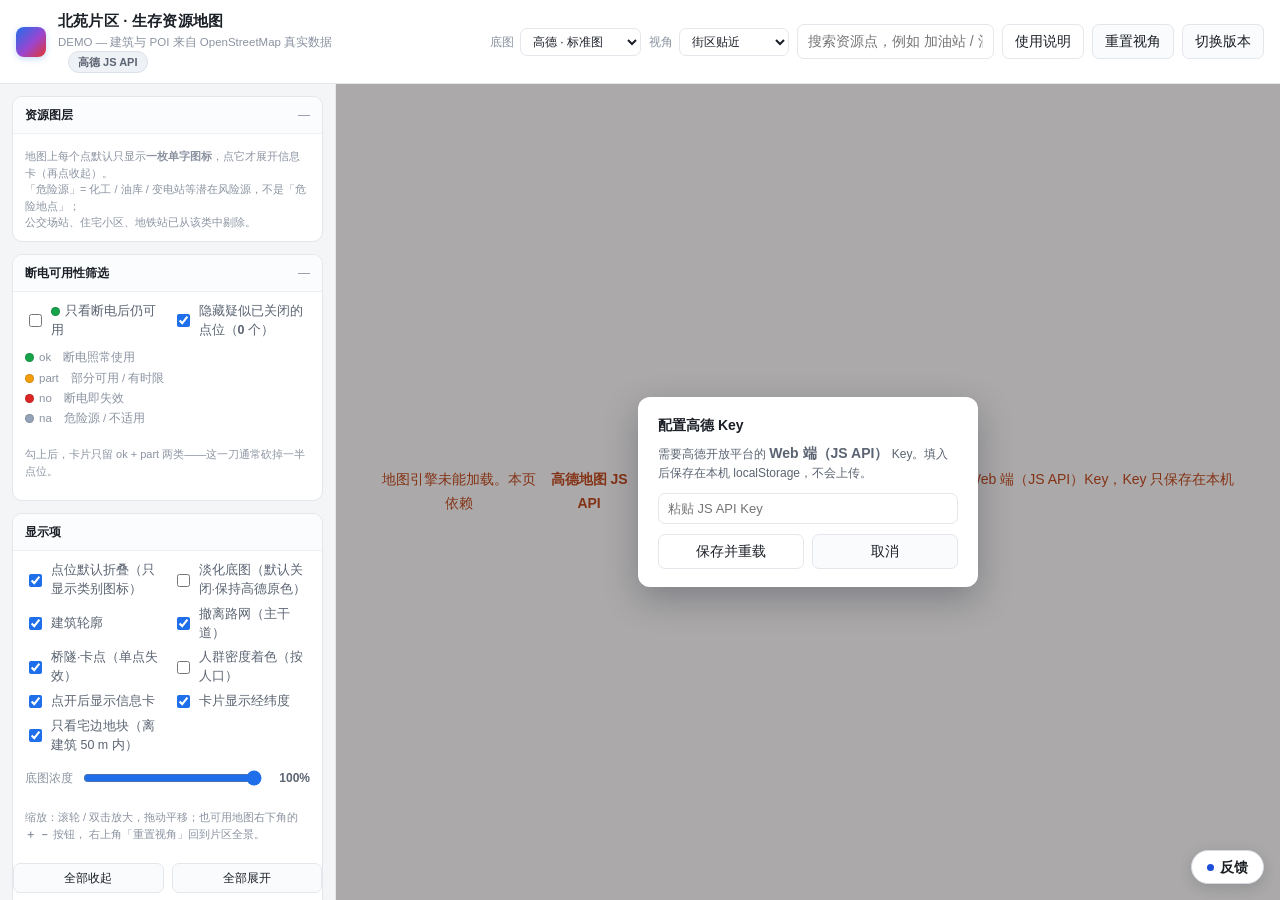
<file: desktop.html>
<!DOCTYPE html>
<html lang="zh-CN">
<head>
<meta charset="utf-8">
<meta name="viewport" content="width=device-width, initial-scale=1">
<title>北苑生存资源地图 · 电脑版</title>
<link rel="stylesheet" href="css/app.css?v=206">
</head>
<body>

<div id="file-warning" style="display:none">本页需要联网加载高德地图 JS API。若直接双击打开后地图空白，请双击目录里的 <b>open-map.bat</b> 启动本地服务后再打开。</div>
<div id="wrap">

  <!-- ============ 顶栏 ============ -->
  <header id="topbar">
    <div class="brand">
      <span class="dot"></span>
      <div>
        <h1>北苑片区 · 生存资源地图</h1>
        <p id="brand-sub">DEMO — 建筑与 POI 来自 OpenStreetMap 真实数据</p>
        <span id="netmode-badge" class="badge direct">高德 JS API</span>
      </div>
    </div>

    <div class="top-tools">
      <label class="sel">
        底图
        <select id="basemap">
          <option value="amap">高德 · 标准图</option>
          <option value="amap_pure">高德 · 纯路网</option>
          <option value="amap_sat">高德 · 卫星影像</option>
        </select>
      </label>
      <label class="sel">
        视角
        <select id="viewmode">
          <option value="street">街区贴近</option>
          <option value="normal">标准俯视</option>
          <option value="top">片区全景</option>
          <option value="district">周边地区概览</option>
        </select>
      </label>
      <div class="searchbox">
        <input id="search" placeholder="搜索资源点，例如 加油站 / 酒店" autocomplete="off">
        <div id="search-list"></div>
      </div>
      <button id="btn-guide" class="btn">使用说明</button>
      <button id="btn-reset" class="btn ghost">重置视角</button>
      <button id="btn-switch" class="btn ghost">切换版本</button>
    </div>
  </header>

  <!-- ============ 主体 ============ -->
  <main id="main">

    <!-- 侧栏 -->
    <aside id="side">

      <section class="panel">
        <div class="panel-h">
          <span>资源图层</span>
          <span class="hint" id="stat-count">—</span>
        </div>
        <div id="legend" class="legend"></div>
        <div class="note" style="padding:2px 12px 10px">
          地图上每个点默认只显示<b>一枚单字图标</b>，点它才展开信息卡（再点收起）。<br>
          「危险源」= 化工 / 油库 / 变电站等潜在风险源，不是「危险地点」；<br>
          公交场站、住宅小区、地铁站已从该类中剔除。
        </div>
      </section>

      <section class="panel">
        <div class="panel-h">
          <span>断电可用性筛选</span>
          <span class="hint" id="pw-count">—</span>
        </div>
        <div class="toggles">
          <label class="tg"><input type="checkbox" id="tg-pw"><span><b class="pw-dot ok"></b>只看断电后仍可用</span></label>
          <label class="tg" id="tg-stale-wrap"><input type="checkbox" id="tg-stale" checked><span>隐藏疑似已关闭的点位（<b id="n-stale">0</b> 个）</span></label>
        </div>
        <div class="pw-legend">
          <div><b class="pw-dot ok"></b>ok　断电照常使用</div>
          <div><b class="pw-dot part"></b>part　部分可用 / 有时限</div>
          <div><b class="pw-dot no"></b>no　断电即失效</div>
          <div><b class="pw-dot na"></b>na　危险源 / 不适用</div>
        </div>
        <p class="note">勾上后，卡片只留 ok + part 两类——这一刀通常砍掉一半点位。</p>
      </section>

      <section class="panel">
        <div class="panel-h">显示项</div>
        <div class="toggles">
          <label class="tg"><input type="checkbox" id="tg-fold" checked><span>点位默认折叠（只显示类别图标）</span></label>
          <label class="tg"><input type="checkbox" id="tg-dim"><span>淡化底图（默认关闭·保持高德原色）</span></label>
          <label class="tg"><input type="checkbox" id="tg-build" checked><span>建筑轮廓</span></label>
          <label class="tg"><input type="checkbox" id="tg-roads" checked><span>撤离路网（主干道）</span></label>
          <label class="tg"><input type="checkbox" id="tg-choke" checked><span>桥隧·卡点（单点失效）</span></label>
          <label class="tg"><input type="checkbox" id="tg-people"><span>人群密度着色（按人口）</span></label>
          <label class="tg"><input type="checkbox" id="tg-label" checked><span>点开后显示信息卡</span></label>
          <label class="tg"><input type="checkbox" id="tg-coord" checked><span>卡片显示经纬度</span></label>
          <label class="tg"><input type="checkbox" id="tg-core" checked><span>只看宅边地块（离建筑 50 m 内）</span></label>
        </div>
        <div class="slider-row">
          <span>底图浓度</span>
          <input type="range" id="r-dim" min="0.08" max="1" step="0.02" value="1">
          <b id="v-dim">100%</b>
        </div>
        <p class="note">缩放：滚轮 / 双击放大，拖动平移；也可用地图右下角的 <b>＋ －</b> 按钮，
          右上角「重置视角」回到片区全景。</p>
        <div class="btn-row">
          <button id="btn-fold-all" class="btn ghost">全部收起</button>
          <button id="btn-unfold-all" class="btn ghost">全部展开</button>
        </div>
        <p class="note">默认每个点位只显示一枚<b>单字彩色图标</b>（水／食／医／电／撤／危／住／种／人），
          不显示名称与详情；点一下才展开该点的信息卡，再点一下收起。与缩放级别无关。</p>
        <div class="slider-row">
          <span>地块最小评分</span>
          <input type="range" id="r-score" min="0" max="95" step="5" value="45">
          <b id="v-score">45</b>
        </div>
        <div class="slider-row">
          <span>地块规模上限</span>
          <input type="range" id="r-area" min="2000" max="140000" step="2000" value="20000">
          <b id="v-area">2 万㎡</b>
        </div>
      </section>

      <section class="panel" id="stat-panel">
        <div class="panel-h">当前视野统计</div>
        <div id="stats" class="stats"></div>
      </section>

      <section class="panel credits">
        <div class="panel-h">数据来源与口径</div>
        <ul id="credits-list"></ul>
      </section>
    </aside>

    <!-- 地图 -->
    <div id="map">
      <div id="amapContainer"></div>

      <div id="hud">
        <div class="hud-row"><span>缩放级别</span><b id="hud-alt">—</b></div>
        <div class="hud-row"><span>光标经纬度</span><b id="hud-ll">—</b></div>
        <div class="hud-row"><span>光标到基地</span><b id="hud-dist">—</b></div>
      </div>

      <div id="scalebar"><span id="scale-text">—</span></div>

      <section class="panel" id="detail-panel">
        <div class="panel-h">
          <span>要素详情</span>
          <button id="detail-close" class="mini-x" title="收起">×</button>
        </div>
        <div id="detail" class="detail empty">在地图上点击任意资源点或紫色地块</div>
      </section>

      <div id="loading">正在加载地图…</div>

      <div id="netwarn" class="hidden">
        地图引擎未能加载。本页依赖<b>高德地图 JS API</b>，需要联网。若持续无法加载，可在下方填入自己的
        Web 端（JS API）Key，Key 只保存在本机浏览器里。
      </div>

      <div id="keypanel" class="hidden">
        <div class="kp-box">
          <b>配置高德 Key</b>
          <p>需要高德开放平台的 <b>Web 端（JS API）</b> Key。填入后保存在本机 localStorage，不会上传。</p>
          <input id="key-input" placeholder="粘贴 JS API Key" autocomplete="off">
          <div class="kp-row">
            <button id="key-save" class="btn">保存并重载</button>
            <button id="key-cancel" class="btn ghost">取消</button>
          </div>
        </div>
      </div>

      <!-- ============ 首次使用引导 ============ -->
      <div id="onboard" class="hidden">
        <div class="ob-box">
          <div class="ob-head">
            <b id="ob-title">这是什么</b>
            <span id="ob-idx">1 / 4</span>
          </div>
          <div class="ob-body" id="ob-body"></div>
          <div class="ob-foot">
            <button class="btn ghost" id="ob-skip">跳过</button>
            <span class="ob-spacer"></span>
            <button class="btn ghost" id="ob-prev">上一步</button>
            <button class="btn" id="ob-next">下一步</button>
          </div>
        </div>
      </div>
    </div>
  </main>
</div>

<script>
window.__err = [];
window.addEventListener("error", function (e) {
  window.__err.push((e.message || "") + " @ " + (e.filename || "").split("/").pop() + ":" + e.lineno);
});
/* 高德 JS API：安全密钥与 Key（Key 会出现在前端，建议在高德后台配置域名白名单） */
window._AMapSecurityConfig = { securityJsCode: "571524729ab76ad1aea1f9db16f4dd47" };
window.AMAP_KEY = (function () {
  try { return ((localStorage.getItem("amap_key") || "").trim() || "8b8ababff9835479479c636f1724e878"); }
  catch (e) { return "8b8ababff9835479479c636f1724e878"; }
})();
if (window.AMAP_KEY && window.AMAP_KEY.slice(0, 2) !== "__") {
  document.write('<script src="https://webapi.amap.com/maps?v=2.0&key='
    + encodeURIComponent(window.AMAP_KEY) + '"><\/script>');
}
</script>
<script src="data/beiyuan.js?v=206"></script>
<script src="js/crops.js?v=206"></script>
<script src="js/app.js?v=206"></script>

<!-- ===== 意见反馈栏 feedback-widget ===== -->
<style>
#fb-btn{position:fixed;right:16px;bottom:16px;z-index:2147483000;display:flex;align-items:center;gap:6px;
 padding:9px 15px;border-radius:999px;border:1px solid #d5dae1;background:#fff;color:#1b1f24;
 font:600 14px/1 -apple-system,BlinkMacSystemFont,"Segoe UI","PingFang SC","Microsoft YaHei",sans-serif;
 cursor:pointer;box-shadow:0 4px 14px rgba(20,30,50,.16)}
#fb-btn:hover{background:#f3f6fa}
#fb-btn .dot{width:7px;height:7px;border-radius:50%;background:#1d4ed8}
#fb-mask{position:fixed;inset:0;background:rgba(12,17,26,.32);z-index:2147483001;display:none}
#fb-panel{position:fixed;right:16px;bottom:64px;width:min(92vw,384px);max-height:calc(100vh - 100px);
 overflow:auto;z-index:2147483002;display:none;background:#fff;color:#1b1f24;color-scheme:light;
 border:1px solid #e2e6ec;border-radius:14px;box-shadow:0 14px 44px rgba(15,22,38,.24);padding:16px 16px 14px;
 font:14px/1.65 -apple-system,BlinkMacSystemFont,"Segoe UI","PingFang SC","Microsoft YaHei",sans-serif}
#fb-panel h3{margin:0 0 4px;font-size:15px;font-weight:700}
#fb-panel .hint{margin:0 0 12px;font-size:12.5px;color:#5b6472}
#fb-panel label{display:block;font-size:12.5px;font-weight:600;color:#39414d;margin:10px 0 5px}
#fb-panel select,#fb-panel textarea,#fb-panel input[type=text]{width:100%;box-sizing:border-box;
 border:1px solid #d5dae1;border-radius:8px;padding:8px 10px;font:14px/1.5 inherit;color:#1b1f24;background:#fff}
#fb-panel textarea{min-height:96px;resize:vertical}
#fb-panel select:focus,#fb-panel textarea:focus,#fb-panel input:focus{outline:2px solid #1d4ed8;outline-offset:0;border-color:#1d4ed8}
#fb-row{display:flex;align-items:center;gap:10px;margin-top:14px}
#fb-send{flex:1;padding:9px 14px;border:none;border-radius:8px;background:#1d4ed8;color:#fff;
 font:600 14px/1 inherit;cursor:pointer}
#fb-send:disabled{background:#9aa6b6;cursor:not-allowed}
#fb-cancel{padding:9px 12px;border:1px solid #d5dae1;border-radius:8px;background:#fff;color:#5b6472;
 font:14px/1 inherit;cursor:pointer}
#fb-status{margin-top:10px;font-size:12.5px;min-height:18px}
#fb-status.ok{color:#0f7b4f}
#fb-status.err{color:#b3261e}
#fb-status.info{color:#5b6472}
#fb-meta{margin-top:10px;font-size:11.5px;color:#8a93a0;border-top:1px dashed #e2e6ec;padding-top:8px;word-break:break-all}
#fb-copy{display:none;margin-top:8px;width:100%;padding:8px;border:1px solid #d5dae1;border-radius:8px;
 background:#f7f8fa;color:#39414d;font:13px/1 inherit;cursor:pointer}
@media (max-width:480px){#fb-panel{right:8px;left:8px;width:auto;bottom:60px}}
</style>
<button id="fb-btn" type="button" aria-haspopup="dialog"><span class="dot"></span>反馈</button>
<div id="fb-mask"></div>
<div id="fb-panel" role="dialog" aria-modal="true" aria-label="意见反馈">
  <h3>给我们提个意见</h3>
  <p class="hint">prepper 资源地图 ｜ 反馈会先攒起来，每晚 10 点统一整理发给开发者，不公开。</p>
  <label for="fb-type">反馈类型</label>
  <select id="fb-type"></select>
  <label for="fb-text">具体内容 <span style="font-weight:400;color:#8a93a0">（必填，至少 5 个字）</span></label>
  <textarea id="fb-text" maxlength="2000" placeholder="例如：T13 第 2 题的解析和官方答案对不上；或者：希望能导出成 PDF"></textarea>
  <label for="fb-contact">联系方式 <span style="font-weight:400;color:#8a93a0">（选填，方便回复你）</span></label>
  <input id="fb-contact" type="text" maxlength="120" placeholder="邮箱 / 微信，可留空">
  <div id="fb-row">
    <button id="fb-send" type="button">发送</button>
    <button id="fb-cancel" type="button">取消</button>
  </div>
  <div id="fb-status"></div>
  <button id="fb-copy" type="button">复制反馈全文（网络不通时手动发给我）</button>
  <div id="fb-meta"></div>
</div>
<script>
(function(){
  var SITE = "prepper-map", LABEL = "prepper 资源地图", EP = "https://api.github.com/repos/lisazhang7711/feedback-inbox/issues", MODE = "github";
  /* token 拆成若干段再拼：GitHub 的密钥扫描会拦截含完整 token 的推送，公开仓库必须这么做 */
  var TOK = ["github_pat_11CQX","WSBY0hHfAn1QW8yj","g_UiWYb8TzJAmqVF","AUleHEvUYkKMFNhg","64Q0XSYCWfbOiRJJ","Q4GDVVG5vQFgN"].join("");
  var TYPES = "点位信息有误|地图不好用|页面显示错误|想要新功能|其他".split("|");
  var QKEY = "fb_queue_" + SITE, LKEY = "fb_last_" + SITE, HKEY = "fb_hash_" + SITE;
  var $ = function(id){ return document.getElementById(id); };
  var btn = $("fb-btn"), mask = $("fb-mask"), panel = $("fb-panel");
  var sel = $("fb-type"), txt = $("fb-text"), ct = $("fb-contact");
  var send = $("fb-send"), cancel = $("fb-cancel"), st = $("fb-status"), copy = $("fb-copy"), meta = $("fb-meta");
  if(!btn || !panel) return;

  TYPES.forEach(function(t){
    var o = document.createElement("option"); o.value = t; o.textContent = t; sel.appendChild(o);
  });
  if(TYPES.length) sel.value = TYPES[0];

  function ctx(){
    var extra = "";
    try { if (typeof window.__FEEDBACK_CTX__ === "function") extra = window.__FEEDBACK_CTX__() || ""; } catch(e){}
    var d = new Date();
    var pad = function(n){ return n < 10 ? "0" + n : "" + n; };
    return [
      "站点：" + LABEL + " (" + SITE + ")",
      "页面：" + location.href,
      "时间：" + d.getFullYear() + "-" + pad(d.getMonth()+1) + "-" + pad(d.getDate()) + " " + pad(d.getHours()) + ":" + pad(d.getMinutes()),
      "UA：" + navigator.userAgent,
      "语言：" + (navigator.language || "-") + " | 屏幕：" + window.screen.width + "x" + window.screen.height,
      "来源：" + (document.referrer || "-")
    ].concat(extra ? ["上下文：" + extra] : []).join("\n");
  }
  meta.textContent = ctx().replace(/\n/g, " ｜ ");

  /* 一条反馈 -> 一个 HTTP 请求（按模式拼装） */
  function req(type, v, contact, withLabels){
    var c = ctx();
    if(MODE === "github"){
      var fbm = {site: SITE, type: type, contact: contact, ts: new Date().toISOString()};
      var body = "## 反馈内容\n\n" + v + "\n\n**联系方式**：" + contact +
                 "\n\n**技术信息**\n\n```\n" + c + "\n```\n\n<!-- fbmeta " + JSON.stringify(fbm) + " -->";
      var obj = {title: "[" + SITE + "] " + type + " ｜ " + v.slice(0, 30), body: body};
      if(withLabels) obj.labels = [SITE, "反馈"];
      return {headers: {"Content-Type": "application/json", "Accept": "application/vnd.github+json",
                        "Authorization": "Bearer " + TOK, "X-GitHub-Api-Version": "2022-11-28"},
              body: JSON.stringify(obj)};
    }
    return {headers: {"Content-Type": "application/json", "Accept": "application/json"},
            body: JSON.stringify({_subject: "[反馈] " + LABEL + " - " + type, _captcha: "false",
                                  _template: "table", site: SITE, type: type,
                                  message: v, contact: contact, tech: c})};
  }
  function post(r){
    return fetch(EP, {method: "POST", headers: r.headers, body: r.body}).then(function(resp){
      if(!resp.ok) return resp.text().then(function(t){ throw new Error("HTTP " + resp.status + " " + t.slice(0, 100)); });
      return resp.json().catch(function(){ return {}; });
    });
  }
  function submit(type, v, contact){
    return post(req(type, v, contact, true)).catch(function(e){
      if(MODE === "github") return post(req(type, v, contact, false));  /* 标签不存在时退掉标签重试 */
      throw e;
    });
  }

  function open(){
    panel.style.display = "block"; mask.style.display = "block"; meta.textContent = ctx().replace(/\n/g, " ｜ ");
    setTimeout(function(){ txt.focus(); }, 30);
  }
  function close(){ panel.style.display = "none"; mask.style.display = "none"; st.textContent = ""; copy.style.display = "none"; }
  btn.onclick = function(){ panel.style.display === "block" ? close() : open(); };
  mask.onclick = close;
  cancel.onclick = close;
  document.addEventListener("keydown", function(e){ if(e.key === "Escape" && panel.style.display === "block") close(); });

  function set(msg, cls){ st.textContent = msg; st.className = cls || "info"; }
  function queue(item){
    try {
      var q = JSON.parse(localStorage.getItem(QKEY) || "[]"); q.push(item);
      localStorage.setItem(QKEY, JSON.stringify(q.slice(-20)));
    } catch(e){}
  }
  function flush(){
    var q = [];
    try { q = JSON.parse(localStorage.getItem(QKEY) || "[]"); } catch(e){}
    if(!q.length) return;
    var left = [];
    q.forEach(function(item){
      submit(item.type, item.message, item.contact).then(function(){
        try { localStorage.setItem(QKEY, JSON.stringify(left)); } catch(e){}
      }).catch(function(){ left.push(item); try { localStorage.setItem(QKEY, JSON.stringify(left)); } catch(e){} });
    });
  }
  function hash(s){ var h = 0; for(var i=0;i<s.length;i++){ h = (h*31 + s.charCodeAt(i)) | 0; } return String(h); }

  send.onclick = function(){
    var v = (txt.value || "").trim();
    if(v.length < 5){ set("请至少写 5 个字，方便我定位问题。", "err"); txt.focus(); return; }
    var now = Date.now();
    var last = parseInt(localStorage.getItem(LKEY) || "0", 10);
    if(now - last < 10000){ set("发送太频繁了，请稍后再试。", "err"); return; }
    var h = hash(v);
    if(localStorage.getItem(HKEY) === h){ set("这条反馈你已经发过啦，换一条吧。", "err"); return; }

    var type = sel.value || TYPES[0] || "未分类";
    var contact = (ct.value || "").trim() || "(未留)";
    send.disabled = true; set("正在发送…", "info");
    submit(type, v, contact)
      .then(function(){
        localStorage.setItem(LKEY, String(now)); localStorage.setItem(HKEY, h);
        send.disabled = false; set("已收到！会在今晚 10 点汇总后统一处理，谢谢。", "ok"); txt.value = ""; ct.value = "";
        setTimeout(close, 1600);
      })
      .catch(function(){
        send.disabled = false; queue({type: type, message: v, contact: contact});
        set("发送失败（可能是网络问题）。已暂存在本机，下次打开会自动重试；也可以点下面按钮复制全文。", "err");
        copy.style.display = "block";
      });
  };

  copy.onclick = function(){
    var body = "类型：" + (sel.value || TYPES[0] || "未分类") + "\n内容：" + (txt.value||"").trim() + "\n联系：" + ((ct.value||"").trim() || "(未留)") + "\n" + ctx();
    var ta = document.createElement("textarea"); ta.value = body; document.body.appendChild(ta); ta.select();
    try { document.execCommand("copy"); set("已复制，粘到邮件里发我即可。", "ok"); } catch(e){ set("复制失败，请手动选中文本。", "err"); }
    document.body.removeChild(ta);
  };

  try { flush(); } catch(e){}
})();
</script>
<!-- ===== /意见反馈栏 ===== -->
</body>
</html>
</file>
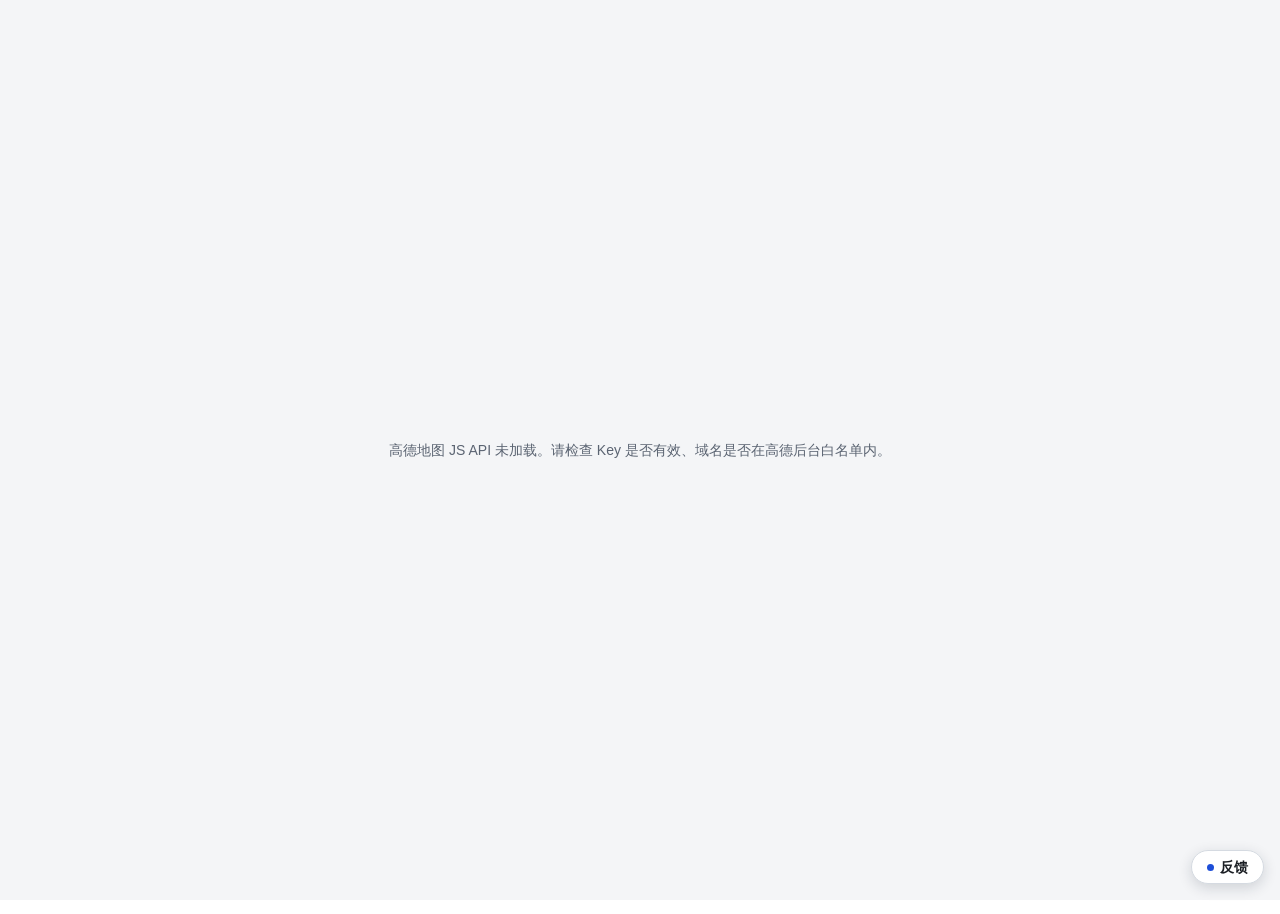
<file: mobile.html>
<!DOCTYPE html>
<html lang="zh-CN">
<head>
<meta charset="utf-8">
<meta name="viewport" content="width=device-width, initial-scale=1, maximum-scale=1, user-scalable=no, viewport-fit=cover">
<meta name="apple-mobile-web-app-capable" content="yes">
<title>北苑生存资源地图 · 手机版</title>
<link rel="stylesheet" href="css/app-mobile.css?v=207">
</head>
<body>

<div id="map"></div>

<!-- 顶部：搜索 + 类别筛选 -->
<header id="m-top">
  <div class="m-search">
    <span class="m-sicon">🔍</span>
    <input id="m-search" placeholder="搜索资源点，例如 加油站" autocomplete="off">
    <button id="m-clear" class="m-clr" hidden>✕</button>
  </div>
  <div id="m-chips" class="m-chips"></div>
  <div id="m-hits" class="m-hits" hidden></div>
</header>

<!-- 缩放按钮 -->
<div id="m-zoom">
  <button class="m-zb" id="m-zin" title="放大">＋</button>
  <button class="m-zb" id="m-zout" title="缩小">－</button>
</div>

<!-- 右下浮动按钮 -->
<div id="m-fabs">
  <button id="m-guide" class="m-fab" title="使用说明">?</button>
  <button id="m-locate" class="m-fab" title="回到中心">◎</button>
  <button id="m-tilt" class="m-fab" title="立体/平面">3D</button>
  <button id="m-build" class="m-fab" title="建筑轮廓">▤</button>
  <button id="m-stale" class="m-fab on" title="隐藏疑似已关闭">⚠</button>
</div>

<!-- 底部抽屉 -->
<div id="m-sheet" class="m-sheet collapsed">
  <div id="m-handle" class="m-handle">
    <span class="m-bar"></span>
    <span id="m-hint">点击地图上的图标查看详情</span>
    <button id="m-switch" class="m-mini">切换版本</button>
  </div>
  <div id="m-body" class="m-body">
    <div id="m-legend" class="m-legend"></div>
    <div id="m-detail" class="m-detail" hidden></div>
  </div>
</div>

<div id="m-loading" class="m-loading">正在加载地图…</div>

<!-- 首次使用引导 -->
<div id="m-onboard" class="m-ob hidden">
  <div class="m-ob-box">
    <div class="m-ob-head"><b id="m-ob-t">这是什么</b><span id="m-ob-i">1 / 3</span></div>
    <div id="m-ob-b" class="m-ob-body"></div>
    <div class="m-ob-foot">
      <button class="m-mini" id="m-ob-skip">跳过</button>
      <span class="sp"></span>
      <button class="m-mini primary" id="m-ob-next">下一步</button>
    </div>
  </div>
</div>

<script>
window.__err = [];
window.addEventListener("error", function (e) {
  window.__err.push((e.message || "") + " @ " + (e.filename || "").split("/").pop() + ":" + e.lineno);
});
window._AMapSecurityConfig = { securityJsCode: "571524729ab76ad1aea1f9db16f4dd47" };
window.AMAP_KEY = (function () {
  try { return ((localStorage.getItem("amap_key") || "").trim() || "8b8ababff9835479479c636f1724e878"); }
  catch (e) { return "8b8ababff9835479479c636f1724e878"; }
})();
if (window.AMAP_KEY && window.AMAP_KEY.slice(0, 2) !== "__") {
  document.write('<script src="https://webapi.amap.com/maps?v=2.0&key='
    + encodeURIComponent(window.AMAP_KEY) + '"><\/script>');
}
</script>
<script src="data/beiyuan.js?v=207"></script>
<script src="js/app-mobile.js?v=207"></script>

<!-- ===== 意见反馈栏 feedback-widget ===== -->
<style>
#fb-btn{position:fixed;right:16px;bottom:16px;z-index:2147483000;display:flex;align-items:center;gap:6px;
 padding:9px 15px;border-radius:999px;border:1px solid #d5dae1;background:#fff;color:#1b1f24;
 font:600 14px/1 -apple-system,BlinkMacSystemFont,"Segoe UI","PingFang SC","Microsoft YaHei",sans-serif;
 cursor:pointer;box-shadow:0 4px 14px rgba(20,30,50,.16)}
#fb-btn:hover{background:#f3f6fa}
#fb-btn .dot{width:7px;height:7px;border-radius:50%;background:#1d4ed8}
#fb-mask{position:fixed;inset:0;background:rgba(12,17,26,.32);z-index:2147483001;display:none}
#fb-panel{position:fixed;right:16px;bottom:64px;width:min(92vw,384px);max-height:calc(100vh - 100px);
 overflow:auto;z-index:2147483002;display:none;background:#fff;color:#1b1f24;color-scheme:light;
 border:1px solid #e2e6ec;border-radius:14px;box-shadow:0 14px 44px rgba(15,22,38,.24);padding:16px 16px 14px;
 font:14px/1.65 -apple-system,BlinkMacSystemFont,"Segoe UI","PingFang SC","Microsoft YaHei",sans-serif}
#fb-panel h3{margin:0 0 4px;font-size:15px;font-weight:700}
#fb-panel .hint{margin:0 0 12px;font-size:12.5px;color:#5b6472}
#fb-panel label{display:block;font-size:12.5px;font-weight:600;color:#39414d;margin:10px 0 5px}
#fb-panel select,#fb-panel textarea,#fb-panel input[type=text]{width:100%;box-sizing:border-box;
 border:1px solid #d5dae1;border-radius:8px;padding:8px 10px;font:14px/1.5 inherit;color:#1b1f24;background:#fff}
#fb-panel textarea{min-height:96px;resize:vertical}
#fb-panel select:focus,#fb-panel textarea:focus,#fb-panel input:focus{outline:2px solid #1d4ed8;outline-offset:0;border-color:#1d4ed8}
#fb-row{display:flex;align-items:center;gap:10px;margin-top:14px}
#fb-send{flex:1;padding:9px 14px;border:none;border-radius:8px;background:#1d4ed8;color:#fff;
 font:600 14px/1 inherit;cursor:pointer}
#fb-send:disabled{background:#9aa6b6;cursor:not-allowed}
#fb-cancel{padding:9px 12px;border:1px solid #d5dae1;border-radius:8px;background:#fff;color:#5b6472;
 font:14px/1 inherit;cursor:pointer}
#fb-status{margin-top:10px;font-size:12.5px;min-height:18px}
#fb-status.ok{color:#0f7b4f}
#fb-status.err{color:#b3261e}
#fb-status.info{color:#5b6472}
#fb-meta{margin-top:10px;font-size:11.5px;color:#8a93a0;border-top:1px dashed #e2e6ec;padding-top:8px;word-break:break-all}
#fb-copy{display:none;margin-top:8px;width:100%;padding:8px;border:1px solid #d5dae1;border-radius:8px;
 background:#f7f8fa;color:#39414d;font:13px/1 inherit;cursor:pointer}
@media (max-width:480px){#fb-panel{right:8px;left:8px;width:auto;bottom:60px}}
</style>
<button id="fb-btn" type="button" aria-haspopup="dialog"><span class="dot"></span>反馈</button>
<div id="fb-mask"></div>
<div id="fb-panel" role="dialog" aria-modal="true" aria-label="意见反馈">
  <h3>给我们提个意见</h3>
  <p class="hint">prepper 资源地图 ｜ 反馈会先攒起来，每晚 10 点统一整理发给开发者，不公开。</p>
  <label for="fb-type">反馈类型</label>
  <select id="fb-type"></select>
  <label for="fb-text">具体内容 <span style="font-weight:400;color:#8a93a0">（必填，至少 5 个字）</span></label>
  <textarea id="fb-text" maxlength="2000" placeholder="例如：T13 第 2 题的解析和官方答案对不上；或者：希望能导出成 PDF"></textarea>
  <label for="fb-contact">联系方式 <span style="font-weight:400;color:#8a93a0">（选填，方便回复你）</span></label>
  <input id="fb-contact" type="text" maxlength="120" placeholder="邮箱 / 微信，可留空">
  <div id="fb-row">
    <button id="fb-send" type="button">发送</button>
    <button id="fb-cancel" type="button">取消</button>
  </div>
  <div id="fb-status"></div>
  <button id="fb-copy" type="button">复制反馈全文（网络不通时手动发给我）</button>
  <div id="fb-meta"></div>
</div>
<script>
(function(){
  var SITE = "prepper-map", LABEL = "prepper 资源地图", EP = "https://api.github.com/repos/lisazhang7711/feedback-inbox/issues", MODE = "github";
  /* token 拆成若干段再拼：GitHub 的密钥扫描会拦截含完整 token 的推送，公开仓库必须这么做 */
  var TOK = ["github_pat_11CQX","WSBY0hHfAn1QW8yj","g_UiWYb8TzJAmqVF","AUleHEvUYkKMFNhg","64Q0XSYCWfbOiRJJ","Q4GDVVG5vQFgN"].join("");
  var TYPES = "点位信息有误|地图不好用|页面显示错误|想要新功能|其他".split("|");
  var QKEY = "fb_queue_" + SITE, LKEY = "fb_last_" + SITE, HKEY = "fb_hash_" + SITE;
  var $ = function(id){ return document.getElementById(id); };
  var btn = $("fb-btn"), mask = $("fb-mask"), panel = $("fb-panel");
  var sel = $("fb-type"), txt = $("fb-text"), ct = $("fb-contact");
  var send = $("fb-send"), cancel = $("fb-cancel"), st = $("fb-status"), copy = $("fb-copy"), meta = $("fb-meta");
  if(!btn || !panel) return;

  TYPES.forEach(function(t){
    var o = document.createElement("option"); o.value = t; o.textContent = t; sel.appendChild(o);
  });
  if(TYPES.length) sel.value = TYPES[0];

  function ctx(){
    var extra = "";
    try { if (typeof window.__FEEDBACK_CTX__ === "function") extra = window.__FEEDBACK_CTX__() || ""; } catch(e){}
    var d = new Date();
    var pad = function(n){ return n < 10 ? "0" + n : "" + n; };
    return [
      "站点：" + LABEL + " (" + SITE + ")",
      "页面：" + location.href,
      "时间：" + d.getFullYear() + "-" + pad(d.getMonth()+1) + "-" + pad(d.getDate()) + " " + pad(d.getHours()) + ":" + pad(d.getMinutes()),
      "UA：" + navigator.userAgent,
      "语言：" + (navigator.language || "-") + " | 屏幕：" + window.screen.width + "x" + window.screen.height,
      "来源：" + (document.referrer || "-")
    ].concat(extra ? ["上下文：" + extra] : []).join("\n");
  }
  meta.textContent = ctx().replace(/\n/g, " ｜ ");

  /* 一条反馈 -> 一个 HTTP 请求（按模式拼装） */
  function req(type, v, contact, withLabels){
    var c = ctx();
    if(MODE === "github"){
      var fbm = {site: SITE, type: type, contact: contact, ts: new Date().toISOString()};
      var body = "## 反馈内容\n\n" + v + "\n\n**联系方式**：" + contact +
                 "\n\n**技术信息**\n\n```\n" + c + "\n```\n\n<!-- fbmeta " + JSON.stringify(fbm) + " -->";
      var obj = {title: "[" + SITE + "] " + type + " ｜ " + v.slice(0, 30), body: body};
      if(withLabels) obj.labels = [SITE, "反馈"];
      return {headers: {"Content-Type": "application/json", "Accept": "application/vnd.github+json",
                        "Authorization": "Bearer " + TOK, "X-GitHub-Api-Version": "2022-11-28"},
              body: JSON.stringify(obj)};
    }
    return {headers: {"Content-Type": "application/json", "Accept": "application/json"},
            body: JSON.stringify({_subject: "[反馈] " + LABEL + " - " + type, _captcha: "false",
                                  _template: "table", site: SITE, type: type,
                                  message: v, contact: contact, tech: c})};
  }
  function post(r){
    return fetch(EP, {method: "POST", headers: r.headers, body: r.body}).then(function(resp){
      if(!resp.ok) return resp.text().then(function(t){ throw new Error("HTTP " + resp.status + " " + t.slice(0, 100)); });
      return resp.json().catch(function(){ return {}; });
    });
  }
  function submit(type, v, contact){
    return post(req(type, v, contact, true)).catch(function(e){
      if(MODE === "github") return post(req(type, v, contact, false));  /* 标签不存在时退掉标签重试 */
      throw e;
    });
  }

  function open(){
    panel.style.display = "block"; mask.style.display = "block"; meta.textContent = ctx().replace(/\n/g, " ｜ ");
    setTimeout(function(){ txt.focus(); }, 30);
  }
  function close(){ panel.style.display = "none"; mask.style.display = "none"; st.textContent = ""; copy.style.display = "none"; }
  btn.onclick = function(){ panel.style.display === "block" ? close() : open(); };
  mask.onclick = close;
  cancel.onclick = close;
  document.addEventListener("keydown", function(e){ if(e.key === "Escape" && panel.style.display === "block") close(); });

  function set(msg, cls){ st.textContent = msg; st.className = cls || "info"; }
  function queue(item){
    try {
      var q = JSON.parse(localStorage.getItem(QKEY) || "[]"); q.push(item);
      localStorage.setItem(QKEY, JSON.stringify(q.slice(-20)));
    } catch(e){}
  }
  function flush(){
    var q = [];
    try { q = JSON.parse(localStorage.getItem(QKEY) || "[]"); } catch(e){}
    if(!q.length) return;
    var left = [];
    q.forEach(function(item){
      submit(item.type, item.message, item.contact).then(function(){
        try { localStorage.setItem(QKEY, JSON.stringify(left)); } catch(e){}
      }).catch(function(){ left.push(item); try { localStorage.setItem(QKEY, JSON.stringify(left)); } catch(e){} });
    });
  }
  function hash(s){ var h = 0; for(var i=0;i<s.length;i++){ h = (h*31 + s.charCodeAt(i)) | 0; } return String(h); }

  send.onclick = function(){
    var v = (txt.value || "").trim();
    if(v.length < 5){ set("请至少写 5 个字，方便我定位问题。", "err"); txt.focus(); return; }
    var now = Date.now();
    var last = parseInt(localStorage.getItem(LKEY) || "0", 10);
    if(now - last < 10000){ set("发送太频繁了，请稍后再试。", "err"); return; }
    var h = hash(v);
    if(localStorage.getItem(HKEY) === h){ set("这条反馈你已经发过啦，换一条吧。", "err"); return; }

    var type = sel.value || TYPES[0] || "未分类";
    var contact = (ct.value || "").trim() || "(未留)";
    send.disabled = true; set("正在发送…", "info");
    submit(type, v, contact)
      .then(function(){
        localStorage.setItem(LKEY, String(now)); localStorage.setItem(HKEY, h);
        send.disabled = false; set("已收到！会在今晚 10 点汇总后统一处理，谢谢。", "ok"); txt.value = ""; ct.value = "";
        setTimeout(close, 1600);
      })
      .catch(function(){
        send.disabled = false; queue({type: type, message: v, contact: contact});
        set("发送失败（可能是网络问题）。已暂存在本机，下次打开会自动重试；也可以点下面按钮复制全文。", "err");
        copy.style.display = "block";
      });
  };

  copy.onclick = function(){
    var body = "类型：" + (sel.value || TYPES[0] || "未分类") + "\n内容：" + (txt.value||"").trim() + "\n联系：" + ((ct.value||"").trim() || "(未留)") + "\n" + ctx();
    var ta = document.createElement("textarea"); ta.value = body; document.body.appendChild(ta); ta.select();
    try { document.execCommand("copy"); set("已复制，粘到邮件里发我即可。", "ok"); } catch(e){ set("复制失败，请手动选中文本。", "err"); }
    document.body.removeChild(ta);
  };

  try { flush(); } catch(e){}
})();
</script>
<!-- ===== /意见反馈栏 ===== -->
</body>
</html>
</file>
<file: css/app.css>
:root {
  --bg: #f4f5f7;
  --panel: #ffffff;
  --ink: #1b1f26;
  --ink-2: #5b6472;
  --ink-3: #8b93a1;
  --line: #e3e6eb;
  --line-2: #eef0f4;
  --accent: #1f6feb;
  --warn: #c2410c;
  --c-supermarket: #E5342B;
  --c-medical: #2E7BE0;
  --c-hotel: #F2C018;
  --c-carrepair: #2FA84F;
  --c-fuel: #F07C1E;
  --c-hardware: #F2F2F2;
  --c-farm: #9B45D0;
  --side-w: 336px;
}

* { box-sizing: border-box; }

html, body {
  margin: 0; padding: 0; height: 100%;
  background: var(--bg); color: var(--ink);
  font: 14px/1.5 "PingFang SC", "Microsoft YaHei", "Helvetica Neue", Arial, sans-serif;
  -webkit-font-smoothing: antialiased;
}

#wrap { display: flex; flex-direction: column; height: 100vh; }

/* ---------------- 顶栏 ---------------- */
#topbar {
  flex: 0 0 auto; display: flex; align-items: center; justify-content: space-between;
  gap: 16px; padding: 10px 16px; background: var(--panel);
  border-bottom: 1px solid var(--line); z-index: 20;
}
.brand { display: flex; align-items: center; gap: 12px; }
.brand .dot {
  width: 30px; height: 30px; border-radius: 8px; flex: 0 0 auto;
  background: linear-gradient(135deg, #1f6feb 0%, #9B45D0 55%, #E5342B 100%);
  box-shadow: 0 2px 6px rgba(31, 111, 235, .25);
}
#topbar h1 { margin: 0; font-size: 15px; font-weight: 650; letter-spacing: .2px; }
#topbar p  { margin: 1px 0 0; font-size: 11.5px; color: var(--ink-3); }

/* 顶栏一行排到底：搜索框可压缩（不撑开），按钮不折行，「切换版本」用 margin-left:auto 顶到最右 */
.top-tools { display: flex; align-items: center; gap: 8px; flex-wrap: nowrap; margin-left: auto; }
.top-tools > .sel, .top-tools > .btn { flex: 0 0 auto; white-space: nowrap; }
.top-tools .searchbox { flex: 0 1 220px; min-width: 110px; }
#btn-switch { margin-left: auto; }
.sel { font-size: 12px; color: var(--ink-3); display: flex; align-items: center; gap: 6px; }
.sel select {
  font: inherit; color: var(--ink); padding: 5px 8px; border-radius: 7px;
  border: 1px solid var(--line); background: #fff; cursor: pointer;
}
.btn {
  font: inherit; padding: 6px 12px; border-radius: 7px; border: 1px solid var(--line);
  background: #fff; color: var(--ink); cursor: pointer;
}
.btn:hover { border-color: var(--accent); color: var(--accent); }
.btn.ghost { background: #fafbfc; }

.searchbox { position: relative; }
.searchbox input {
  width: 100%; font: inherit; padding: 6px 10px; border-radius: 7px;
  border: 1px solid var(--line); background: #fff; outline: none;
}
.searchbox input:focus { border-color: var(--accent); }
#search-list {
  position: absolute; top: 34px; left: 0; right: 0; background: #fff;
  border: 1px solid var(--line); border-radius: 8px; box-shadow: 0 8px 24px rgba(16,24,40,.12);
  max-height: 280px; overflow: auto; display: none; z-index: 40;
}
#search-list.on { display: block; }
#search-list div { padding: 7px 10px; cursor: pointer; font-size: 13px; display: flex; gap: 8px; align-items: center; }
#search-list div:hover { background: #f2f5fb; }
#search-list i { width: 8px; height: 8px; border-radius: 50%; flex: 0 0 auto; }
#search-list small { color: var(--ink-3); margin-left: auto; }

/* ---------------- 主体 ---------------- */
#main { flex: 1 1 auto; display: flex; min-height: 0; overflow: hidden; }

/* 滚动条加粗上色，否则细到看不出侧栏是可以滚的 */
#side::-webkit-scrollbar { width: 10px; }
#side::-webkit-scrollbar-track { background: #eceef2; }
#side::-webkit-scrollbar-thumb { background: #b9c0cc; border-radius: 6px; border: 2px solid #eceef2; }
#side::-webkit-scrollbar-thumb:hover { background: #98a1b0; }

#side {
  flex: 0 0 var(--side-w); width: var(--side-w); height: 100%; max-height: 100%;
  overflow-y: auto; overflow-x: hidden;
  -webkit-overflow-scrolling: touch;
  overscroll-behavior-y: contain;
  background: var(--bg); border-right: 1px solid var(--line); padding: 12px;
  display: flex; flex-direction: column; gap: 12px;
}
/* 关键：侧栏是纵向 flex 容器，面板默认 flex-shrink:1，容器高度一受限就被压扁，
   内容再被 .panel{overflow:hidden} 裁掉 —— scrollHeight 永远等于 clientHeight，滚动条不出现。
   必须让面板不收缩，多出来的高度才会变成可滚动区域。 */
#side > * { flex: 0 0 auto; }
.panel { background: var(--panel); border: 1px solid var(--line); border-radius: 10px; overflow: hidden; }
.panel-h {
  display: flex; justify-content: space-between; align-items: center;
  padding: 9px 12px; font-size: 12px; font-weight: 650; color: var(--ink);
  background: #fbfcfd; border-bottom: 1px solid var(--line-2);
}
.panel-h .hint { font-weight: 400; color: var(--ink-3); }

/* 图例 */
.legend { padding: 6px 6px 8px; }
.lg {
  display: flex; align-items: flex-start; gap: 9px; padding: 6px 8px; border-radius: 7px;
  cursor: pointer; user-select: none;
}
.lg:hover { background: #f6f8fb; }
.lg.off { opacity: .38; }
.lg .sw {
  width: 13px; height: 13px; border-radius: 3px; margin-top: 3px; flex: 0 0 auto;
  border: 1px solid rgba(0,0,0,.16);
}
.lg .tx { flex: 1 1 auto; min-width: 0; }
.lg .t1 { font-size: 13px; font-weight: 550; }
.lg .t2 { font-size: 11px; color: var(--ink-3); margin-top: 1px; }
.lg .ct { font-size: 11px; color: var(--ink-2); font-variant-numeric: tabular-nums; margin-top: 4px; flex: 0 0 auto; }

/* 断电可用性 */
.pw-legend {
  display: grid; grid-template-columns: 1fr; gap: 3px;
  padding: 0 12px 8px; font-size: 11.5px; color: var(--ink-3);
}
.pw-dot {
  display: inline-block; width: 9px; height: 9px; border-radius: 50%;
  margin-right: 5px; vertical-align: -1px; border: 1px solid rgba(0,0,0,.14);
}
.pw-dot.ok   { background: #16a34a; }
.pw-dot.part { background: #f59e0b; }
.pw-dot.no   { background: #dc2626; }
.pw-dot.na   { background: #94a3b8; }
.panel .note { padding: 0 12px 10px; font-size: 11px; color: var(--ink-3); line-height: 1.5; }

/* 详情面板里的状态徽标 */
.pwtag {
  display: inline-block; padding: 1px 7px; border-radius: 4px;
  font-size: 11px; font-weight: 650; color: #fff; letter-spacing: .3px;
}
.pwtag.ok { background: #16a34a; }
.pwtag.part { background: #f59e0b; }
.pwtag.no { background: #dc2626; }
.pwtag.na { background: #94a3b8; }

/* 开关 / 滑块 */
.toggles { display: grid; grid-template-columns: 1fr 1fr; gap: 6px 10px; padding: 10px 12px; }
.tg { display: flex; align-items: center; gap: 6px; font-size: 12.5px; cursor: pointer; color: var(--ink-2); }
.tg input { accent-color: var(--accent); }
.slider-row {
  display: flex; align-items: center; gap: 8px; padding: 4px 12px 10px;
  font-size: 12px; color: var(--ink-3);
}
.slider-row input[type=range] { flex: 1 1 auto; accent-color: var(--accent); }
.slider-row b { font-variant-numeric: tabular-nums; color: var(--ink-2); min-width: 38px; text-align: right; }

/* 统计 */
.stats { padding: 8px 12px 10px; display: flex; flex-direction: column; gap: 5px; }
.stats .row { display: flex; align-items: center; gap: 8px; font-size: 12.5px; }
.stats .row i { width: 9px; height: 9px; border-radius: 50%; }
.stats .row b { margin-left: auto; font-variant-numeric: tabular-nums; }
.stats .note { font-size: 11px; color: var(--ink-3); margin-top: 4px; line-height: 1.45; }

/* 详情 */
.detail { padding: 12px; font-size: 13px; }
.detail.empty { color: var(--ink-3); font-size: 12.5px; }
.detail h3 { margin: 0 0 3px; font-size: 15px; }
.detail .badge {
  display: inline-block; padding: 2px 8px; border-radius: 20px; font-size: 11px;
  color: #fff; margin-bottom: 8px;
}
.detail table { width: 100%; border-collapse: collapse; margin: 8px 0 0; font-size: 12.5px; }
.detail td { padding: 4px 0; border-bottom: 1px dashed var(--line-2); vertical-align: top; }
.detail td:first-child { width: 84px; color: var(--ink-3); }
.detail .adv {
  margin-top: 10px; padding: 9px 10px; background: #f7f9fc; border-radius: 8px;
  border-left: 3px solid var(--accent); font-size: 12.5px; line-height: 1.6;
}
.detail .adv.warn { background: #fff7ed; border-left-color: var(--warn); }
.detail .tags { margin-top: 8px; font-size: 11.5px; color: var(--ink-3); word-break: break-all; }

/* 作物表 */
.cropbox { margin-top: 10px; }
.cropbox .ch { font-size: 12px; font-weight: 650; margin-bottom: 6px; }
.cropbox .out {
  background: #f7f9fc; border: 1px solid var(--line-2); border-radius: 8px;
  padding: 9px 10px; font-size: 12.5px; line-height: 1.65;
}
.cropbox .out b { color: var(--accent); font-variant-numeric: tabular-nums; }
.croptbl { width: 100%; border-collapse: collapse; margin-top: 8px; font-size: 11.5px; }
.croptbl th, .croptbl td { padding: 5px 4px; text-align: left; border-bottom: 1px solid var(--line-2); }
.croptbl th { color: var(--ink-3); font-weight: 500; }
.croptbl td.n, .croptbl th.n { text-align: right; font-variant-numeric: tabular-nums; }
.croptbl tr.sel td { background: #f0f5ff; }
.croptbl tbody tr { cursor: pointer; }
.croptbl tbody tr:hover td { background: #f6f8fb; }
.croptbl .pri { color: var(--warn); font-weight: 700; }

/* 悬浮详情卡 */
#detail-panel {
  position: absolute; top: 12px; right: 12px; width: 322px; z-index: 15;
  box-shadow: 0 10px 30px rgba(16,24,40,.16);
  max-height: calc(100% - 30px); display: flex; flex-direction: column;
}
#detail-panel .detail { overflow-y: auto; min-height: 0; }
.mini-x {
  font: 600 15px/1 sans-serif; border: 0; background: transparent; color: var(--ink-3);
  cursor: pointer; padding: 0 2px; border-radius: 5px;
}
.mini-x:hover { color: var(--ink); background: #eef1f5; }
#detail-panel.collapsed .detail { display: none; }

.credits { font-size: 11px; color: var(--ink-3); }
.credits ul { margin: 0; padding: 9px 12px 11px 26px; line-height: 1.65; }
.credits li { margin-bottom: 3px; }

/* ---------------- 地图 ---------------- */
#map { flex: 1 1 auto; position: relative; min-width: 0; }
#amapContainer { position: absolute; inset: 0; }
#amapContainer .amap-logo, #amapContainer .amap-copyright { opacity:.55; }
.cesium-widget-credits { font-size: 10px !important; opacity: .65; }

#hud {
  position: absolute; left: 12px; bottom: 12px; z-index: 10;
  background: rgba(255,255,255,.92); border: 1px solid var(--line); border-radius: 9px;
  padding: 8px 10px; font-size: 11.5px; color: var(--ink-2); backdrop-filter: blur(6px);
  box-shadow: 0 4px 14px rgba(16,24,40,.08);
}
.hud-row { display: flex; gap: 12px; justify-content: space-between; }
.hud-row + .hud-row { margin-top: 3px; }
.hud-row b { font-variant-numeric: tabular-nums; color: var(--ink); font-weight: 600; }

#scalebar {
  position: absolute; right: 12px; bottom: 12px; z-index: 10;
  background: rgba(255,255,255,.92); border: 1px solid var(--line); border-radius: 8px;
  padding: 4px 9px; font-size: 11.5px; color: var(--ink-2); font-variant-numeric: tabular-nums;
}
#scalebar span.bar {
  display: inline-block; width: 60px; height: 6px; margin-right: 6px; vertical-align: middle;
  border: 1px solid var(--ink-2); border-top: none;
}

#loading, #netwarn {
  position: absolute; inset: 0; z-index: 30; display: flex; align-items: center; justify-content: center;
  background: #f4f5f7; color: var(--ink-2); font-size: 14px;
}
#netwarn { background: #fff7ed; color: var(--warn); text-align: center; padding: 0 40px; line-height: 1.7; }
.hidden { display: none !important; }

@media (max-width: 1100px) {
  :root { --side-w: 290px; }
  .top-tools { gap: 7px; }
  .searchbox input { width: 160px; }
}

/* file:// 提示横幅 */
#file-warning {
  position: fixed; top: 0; left: 0; right: 0; z-index: 999;
  background: #fff7e0; color: #7a4b00; border-bottom: 1px solid #f0d9a0;
  font: 13px/1.6 "PingFang SC","Microsoft YaHei",sans-serif;
  padding: 8px 14px;
}

/* 网络模式徽章 */
.badge {
  --bg: #eef1f5; --fg: #5b6472; --bd: #dbe1e9;
  display: inline-block; margin-left: 10px; padding: 2px 9px;
  font: 600 11px/1.5 "PingFang SC","Microsoft YaHei",sans-serif;
  color: var(--fg); background: var(--bg); border: 1px solid var(--bd);
  border-radius: 999px; vertical-align: middle;
}
.badge.proxy { --bg: #e6f4ee; --fg: #12764f; --bd: #b9e2cf; }

/* Key 配置面板 */
#keypanel { position:absolute; inset:0; z-index:60; background:rgba(15,23,42,.35);
  display:flex; align-items:center; justify-content:center; }
#keypanel .kp-box { background:#fff; border-radius:12px; padding:18px 20px; width:340px;
  box-shadow:0 12px 34px rgba(15,23,42,.28); }
#keypanel .kp-box b { font-size:14px; }
#keypanel .kp-box p { font-size:12px; color:var(--ink-2,#5b6472); line-height:1.6; margin:6px 0 10px; }
#keypanel .kp-box input { width:100%; box-sizing:border-box; padding:7px 9px; font-size:13px;
  border:1px solid var(--line,#dfe3e9); border-radius:7px; }
#keypanel .kp-row { display:flex; gap:8px; margin-top:10px; }
#keypanel .kp-row .btn { flex:1 1 0; }

/* 折叠：全部展开 / 全部收起 按钮行 */
.btn-row { display: flex; gap: 8px; margin: 8px 0 2px; }
.btn-row .btn { flex: 1 1 0; padding: 5px 0; font-size: 12px; text-align: center; }

/* 折叠大头针的详情列表 */
.cl-list { margin: 8px 0 4px; }
.cl-item {
  display: flex; align-items: baseline; gap: 7px;
  padding: 6px 7px; border-radius: 7px; cursor: pointer;
  border: 1px solid transparent;
}
.cl-item:hover { background: #f4f6f9; border-color: var(--line); }
.cl-item i { width: 8px; height: 8px; border-radius: 50%; flex: 0 0 auto; transform: translateY(-1px); }
.cl-item .cl-n { flex: 1 1 auto; font-size: 12.5px; font-weight: 600; color: var(--ink); }
.cl-item .cl-d { flex: 0 0 auto; font-size: 11px; color: var(--ink-2); font-variant-numeric: tabular-nums; }

/* 数据纠错反馈条 */
.rpt { margin-top: 10px; padding: 8px 9px; border: 1px dashed var(--line, #dfe3e9);
  border-radius: 8px; background: #fbfcfe; }
.rpt .rpt-t { font-size: 12px; font-weight: 600; color: var(--ink, #1f2937); margin-right: 6px; }
.rpt .rpt-b { margin: 3px 4px 0 0; padding: 4px 9px; font-size: 12px; cursor: pointer;
  border: 1px solid var(--line, #dfe3e9); border-radius: 6px; background: #fff; color: var(--ink, #1f2937); }
.rpt .rpt-b:hover { border-color: #b9c0cc; background: #f4f6f9; }
.rpt .rpt-b.ok { border-color: #10b981; background: #ecfdf5; color: #047857; }
.rpt .rpt-s { margin-top: 5px; font-size: 11px; color: var(--ink-2, #5b6472); }


/* 数据核验徽章 */
.ck { display: inline-block; font-size: 12px; padding: 2px 8px; border-radius: 99px; line-height: 1.6; }
.ck.ok   { background: #dcfce7; color: #15803d; }
.ck.warn { background: #fef3c7; color: #92400e; }
.ck.dead { background: #fee2e2; color: #b91c1c; }
.ck.unk  { background: #f1f3f6; color: #64748b; }

/* 数据来源外链 + 校正提示条 */
.detail a.src{color:#1f6feb;font-weight:600;text-decoration:none;border-bottom:1px dashed currentColor}
.detail a.src:hover{border-bottom-style:solid}
#pm-toast{position:fixed;left:50%;bottom:28px;transform:translateX(-50%);z-index:9999;
 background:#1b1f26;color:#fff;font-size:13px;padding:9px 16px;border-radius:999px;
 opacity:0;pointer-events:none;transition:opacity .2s ease;box-shadow:0 6px 20px rgba(0,0,0,.25)}
#pm-toast.show{opacity:1}

/* ---------------- 图例：两列一屏铺满 + 一键筛选 ----------------
 * 九个图层单列排时一屏只看得到前三项（水/食物/医疗），被测用户以为只能筛这三类。 */
.legend { display: grid; grid-template-columns: 1fr 1fr; gap: 2px 4px; padding: 6px; }
.lg { padding: 5px 6px; gap: 6px; align-items: flex-start; }
.lg .sw { margin-top: 2px; }
.lg .t1 { font-size: 12.5px; display: block; }
.lg .t2 { display: block; font-size: 10.5px; line-height: 1.34;
          max-height: 2.68em; overflow: hidden; margin-top: 1px; }
.lg .ct { font-size: 10.5px; margin-top: 2px; }
.lg-tools { display: flex; gap: 6px; flex-wrap: wrap; padding: 2px 8px 8px; }
.mini-btn {
  font: inherit; font-size: 11.5px; padding: 4px 9px; border-radius: 6px;
  border: 1px solid var(--line); background: #fff; color: var(--ink-2); cursor: pointer;
}
.mini-btn:hover { border-color: #c9d6f5; color: var(--accent); background: #f7f9ff; }

/* ---------------- 缩放按钮 ---------------- */
.zoombar {
  position: absolute; right: 12px; bottom: 120px; z-index: 30;
  display: flex; flex-direction: column;
}
.zb {
  width: 32px; height: 32px; font-size: 15px; line-height: 1; padding: 0;
  border: 1px solid var(--line); border-bottom: none; background: #fff; color: var(--ink);
  cursor: pointer; display: flex; align-items: center; justify-content: center;
}
.zb:first-child { border-radius: 7px 7px 0 0; }
.zb:last-child { border-bottom: 1px solid var(--line); border-radius: 0 0 7px 7px; }
.zb:hover { background: #f2f6ff; color: var(--accent); }
.zb-fit { font-size: 13px; }

/* ---------------- 首次使用引导 ---------------- */
#onboard {
  position: absolute; inset: 0; z-index: 60; background: rgba(16, 20, 28, .45);
  display: flex; align-items: center; justify-content: center; padding: 20px;
}
#onboard.hidden { display: none; }
.ob-box {
  width: min(520px, 100%); background: #fff; border-radius: 14px; overflow: hidden;
  box-shadow: 0 20px 60px rgba(0, 0, 0, .3);
}
.ob-head {
  display: flex; align-items: center; justify-content: space-between;
  padding: 14px 18px; border-bottom: 1px solid var(--line-2);
}
.ob-head b { font-size: 15.5px; }
#ob-idx { font-size: 12px; color: var(--ink-3); font-variant-numeric: tabular-nums; }
.ob-body {
  padding: 14px 18px; font-size: 13.2px; line-height: 1.75;
  color: var(--ink-2); min-height: 176px;
}
.ob-body b { color: var(--ink); }
.ob-body p { margin: 0 0 9px; }
.ob-body p:last-child { margin-bottom: 0; }
.ob-warn {
  background: #fff7ed; border-left: 3px solid var(--warn); padding: 8px 10px;
  border-radius: 0 6px 6px 0; color: #7c2d12;
}
.ob-warn b { color: #7c2d12; }
.ob-foot {
  display: flex; align-items: center; gap: 8px; padding: 12px 18px;
  background: #fafbfc; border-top: 1px solid var(--line-2);
}
.ob-spacer { flex: 1 1 auto; }
</file>
<file: css/app-mobile.css>
/* ==========================================================
 * 手机版样式：全屏二维地图 + 底部抽屉
 * 目标：地图尽量大、图标稀疏、文字不遮地图、单手可操作
 * ========================================================== */
:root {
  --m-ink: #1b1f26;
  --m-ink-2: #5b6472;
  --m-ink-3: #8b93a1;
  --m-line: #e6e9ef;
  --m-panel: #ffffff;
  --m-accent: #1f6feb;
  --m-sheet-peek: 58px;
}

* { box-sizing: border-box; }

html, body {
  margin: 0; padding: 0; height: 100%; overflow: hidden;
  background: #eef0f4; color: var(--m-ink);
  font: 15px/1.5 "PingFang SC", "Microsoft YaHei", "Helvetica Neue", Arial, sans-serif;
  -webkit-font-smoothing: antialiased;
  -webkit-tap-highlight-color: transparent;
}

#map { position: absolute; inset: 0; }

/* ---------------- 顶部 ---------------- */
#m-top {
  position: absolute; left: 0; right: 0; top: 0; z-index: 20;
  padding: calc(env(safe-area-inset-top, 0px) + 10px) 12px 0;
  pointer-events: none;
}
#m-top > * { pointer-events: auto; }

.m-search {
  display: flex; align-items: center; gap: 8px;
  background: rgba(255,255,255,.94);
  backdrop-filter: saturate(180%) blur(12px);
  -webkit-backdrop-filter: saturate(180%) blur(12px);
  border: 1px solid rgba(0,0,0,.06);
  border-radius: 12px; padding: 0 10px; height: 44px;
  box-shadow: 0 4px 16px rgba(15,23,42,.12);
}
.m-sicon { font-size: 14px; opacity: .55; }
.m-search input {
  flex: 1 1 auto; border: 0; outline: 0; background: transparent;
  font: inherit; font-size: 15px; color: var(--m-ink); min-width: 0;
}
.m-clr {
  border: 0; background: #eef1f5; color: var(--m-ink-2);
  width: 22px; height: 22px; border-radius: 50%; font-size: 12px; cursor: pointer;
}

/* 类别 chips：横向滚动，不换行，省空间 */
.m-chips {
  display: flex; gap: 7px; margin-top: 8px;
  overflow-x: auto; -webkit-overflow-scrolling: touch;
  scrollbar-width: none; padding-bottom: 2px;
}
.m-chips::-webkit-scrollbar { display: none; }
.m-chip {
  flex: 0 0 auto; display: flex; align-items: center; gap: 5px;
  background: rgba(255,255,255,.94);
  border: 1px solid rgba(0,0,0,.07);
  border-radius: 999px; padding: 6px 11px; font-size: 12.5px; font-weight: 600;
  box-shadow: 0 2px 8px rgba(15,23,42,.08); cursor: pointer; user-select: none;
  transition: opacity .15s, transform .15s;
}
.m-chip i { width: 9px; height: 9px; border-radius: 50%; }
.m-chip.off { opacity: .38; }
.m-chip:active { transform: scale(.96); }

/* 搜索结果 */
.m-hits {
  margin-top: 8px; max-height: 40vh; overflow-y: auto;
  -webkit-overflow-scrolling: touch;
  background: rgba(255,255,255,.97); border-radius: 12px;
  border: 1px solid rgba(0,0,0,.06); box-shadow: 0 8px 24px rgba(15,23,42,.16);
}
.m-hit {
  display: flex; align-items: center; gap: 9px;
  padding: 10px 12px; border-bottom: 1px solid var(--m-line); cursor: pointer;
}
.m-hit:last-child { border-bottom: 0; }
.m-hit i { width: 9px; height: 9px; border-radius: 50%; flex: 0 0 auto; }
.m-hit .hn { flex: 1 1 auto; font-size: 14px; font-weight: 550; }
.m-hit .hd { font-size: 11.5px; color: var(--m-ink-3); }

/* ---------------- 浮动按钮 ---------------- */
#m-fabs {
  position: absolute; right: 12px; z-index: 20;
  bottom: calc(env(safe-area-inset-bottom, 0px) + var(--m-sheet-peek) + 14px);
  display: flex; flex-direction: column; gap: 9px;
}
.m-fab {
  width: 42px; height: 42px; border-radius: 12px; border: 0; cursor: pointer;
  background: rgba(255,255,255,.96); color: var(--m-ink);
  font-size: 15px; font-weight: 700;
  box-shadow: 0 4px 14px rgba(15,23,42,.18);
  display: flex; align-items: center; justify-content: center;
}
.m-fab.on { background: var(--m-accent); color: #fff; }
.m-fab:active { transform: scale(.94); }

/* ---------------- 底部抽屉 ---------------- */
.m-sheet {
  position: absolute; left: 0; right: 0; bottom: 0; z-index: 30;
  background: var(--m-panel);
  border-radius: 16px 16px 0 0;
  box-shadow: 0 -6px 26px rgba(15,23,42,.16);
  display: flex; flex-direction: column;
  max-height: 62vh;
  transform: translateY(0);
  transition: transform .26s cubic-bezier(.32,.72,0,1);
}
.m-sheet.collapsed { transform: translateY(calc(100% - var(--m-sheet-peek))); }

.m-handle {
  flex: 0 0 auto; display: flex; align-items: center; gap: 10px;
  padding: 10px 14px calc(10px + env(safe-area-inset-bottom, 0px));
  min-height: var(--m-sheet-peek);
}
.m-bar {
  width: 34px; height: 4px; border-radius: 2px; background: #d3d8e0; flex: 0 0 auto;
}
#m-hint { flex: 1 1 auto; font-size: 12.5px; color: var(--m-ink-3); }
.m-mini {
  flex: 0 0 auto; border: 1px solid var(--m-line); background: #fafbfc;
  color: var(--m-ink-2); font-size: 11.5px; border-radius: 7px;
  padding: 4px 9px; cursor: pointer;
}

.m-body {
  flex: 1 1 auto; overflow-y: auto; -webkit-overflow-scrolling: touch;
  padding: 0 14px calc(14px + env(safe-area-inset-bottom, 0px));
  overscroll-behavior-y: contain;
}

/* 图例 */
.m-legend { display: grid; grid-template-columns: 1fr 1fr; gap: 7px; }
.m-lg {
  display: flex; align-items: center; gap: 8px;
  padding: 8px 9px; border-radius: 9px; background: #f7f8fa; cursor: pointer;
}
.m-lg.off { opacity: .4; }
.m-lg i {
  width: 22px; height: 22px; border-radius: 50%; flex: 0 0 auto;
  color: #fff; font-size: 12px; font-weight: 700;
  display: flex; align-items: center; justify-content: center;
}
.m-lg .ln { flex: 1 1 auto; font-size: 12.5px; font-weight: 600; }
.m-lg .lc { font-size: 11.5px; color: var(--m-ink-3); }

/* 详情 */
.m-detail h3 { margin: 2px 0 4px; font-size: 17px; font-weight: 700; }
.m-detail .m-sub { font-size: 12.5px; color: var(--m-ink-3); margin-bottom: 10px; }
.m-row {
  display: flex; justify-content: space-between; gap: 12px;
  padding: 8px 0; border-bottom: 1px solid var(--m-line); font-size: 13.5px;
}
.m-row:last-child { border-bottom: 0; }
.m-row .k { color: var(--m-ink-2); flex: 0 0 auto; }
.m-row .v { text-align: right; font-weight: 550; }
.m-note {
  margin-top: 10px; font-size: 12.5px; color: var(--m-ink-2);
  background: #f7f8fa; border-radius: 9px; padding: 9px 11px; line-height: 1.6;
}
.m-actions { display: flex; gap: 8px; margin-top: 12px; }
.m-actions .btn {
  flex: 1 1 0; padding: 10px 0; border-radius: 10px; border: 1px solid var(--m-line);
  background: #fff; font-size: 13.5px; font-weight: 600; cursor: pointer;
}
.m-actions .btn.pri { background: var(--m-accent); color: #fff; border-color: var(--m-accent); }

.pwtag { display:inline-block; padding: 2px 8px; border-radius: 5px; font-size: 11.5px; color:#fff; font-weight:650; }
.pwtag.ok { background:#16a34a; } .pwtag.part { background:#f59e0b; }
.pwtag.no { background:#dc2626; } .pwtag.na { background:#94a3b8; }

/* ---------------- 地图图标 ---------------- */
.pm-pin {
  width: 26px; height: 26px; border-radius: 50%;
  background: var(--pc, #666); color: #fff;
  font-size: 13px; font-weight: 700; line-height: 26px; text-align: center;
  border: 2px solid var(--pc, #666); box-shadow: 0 2px 6px rgba(15,23,42,.35);
  font-family: "PingFang SC", "Microsoft YaHei", sans-serif;
}
.pm-pin.sel { width: 34px; height: 34px; line-height: 30px; font-size: 16px; }

/* 加载提示 */
.m-loading {
  position: absolute; inset: 0; z-index: 50; display: flex;
  align-items: center; justify-content: center; background: #f4f5f7;
  font-size: 14px; color: var(--m-ink-2);
}
.m-loading.hidden { display: none; }

/* 隐藏高德 logo 之外的干扰（保留版权） */
.amap-logo, .amap-copyright { opacity: .5; }

/* 数据纠错反馈条 */
.m-rpt { margin-top: 10px; padding: 8px 9px; border: 1px dashed #e2e6ec;
  border-radius: 9px; background: #fbfcfe; }
.m-rpt > span { font-size: 12px; font-weight: 600; color: #1f2937; margin-right: 6px; }
.m-rptb { margin: 4px 5px 0 0; padding: 5px 10px; font-size: 12px;
  border: 1px solid #dfe3e9; border-radius: 7px; background: #fff; color: #1f2937; }
.m-rpts { margin-top: 5px; font-size: 11px; color: #8b93a1; }


/* 数据核验徽章 */
.ck { display: inline-block; font-size: 12px; padding: 2px 8px; border-radius: 99px; }
.ck.ok   { background: #dcfce7; color: #15803d; }
.ck.warn { background: #fef3c7; color: #92400e; }
.ck.dead { background: #fee2e2; color: #b91c1c; }
.ck.unk  { background: #f1f3f6; color: #64748b; }

/* ---------------- 缩放按钮 ---------------- */
#m-zoom {
  position: absolute; z-index: 40; right: 12px;
  bottom: calc(env(safe-area-inset-bottom, 0px) + var(--m-sheet-peek) + 272px);
  display: flex; flex-direction: column;
}
.m-zb {
  width: 38px; height: 38px; font-size: 17px; line-height: 1; padding: 0;
  border: 1px solid var(--m-line, #e3e6eb); border-bottom: none;
  background: #fff; color: #1b1f26; display: flex; align-items: center; justify-content: center;
}
.m-zb:first-child { border-radius: 9px 9px 0 0; }
.m-zb:last-child { border-bottom: 1px solid var(--m-line, #e3e6eb); border-radius: 0 0 9px 9px; }
.m-zb:active { background: #eef2ff; }

/* ---------------- 首次使用引导 ---------------- */
.m-ob {
  position: fixed; inset: 0; z-index: 90; background: rgba(16, 20, 28, .5);
  display: flex; align-items: center; justify-content: center; padding: 18px;
}
.m-ob.hidden { display: none; }
.m-ob-box {
  width: 100%; max-width: 420px; background: #fff; border-radius: 14px;
  box-shadow: 0 18px 48px rgba(0, 0, 0, .3); overflow: hidden;
}
.m-ob-head {
  display: flex; align-items: center; justify-content: space-between;
  padding: 13px 16px; border-bottom: 1px solid #eef0f4;
}
.m-ob-head b { font-size: 15px; }
#m-ob-i { font-size: 12px; color: #8b93a1; }
.m-ob-body { padding: 13px 16px; font-size: 13.2px; line-height: 1.72; color: #5b6472; min-height: 150px; }
.m-ob-body b { color: #1b1f26; }
.m-ob-body p { margin: 0 0 9px; }
.m-ob-body p:last-child { margin-bottom: 0; }
.m-ob-warn {
  background: #fff7ed; border-left: 3px solid #c2410c; padding: 8px 10px;
  border-radius: 0 6px 6px 0; color: #7c2d12;
}
.m-ob-warn b { color: #7c2d12; }
.m-ob-foot { display: flex; align-items: center; gap: 8px; padding: 11px 16px; background: #fafbfc; }
.m-ob-foot .sp { flex: 1 1 auto; }
.m-ob-foot .primary { background: #1f6feb; color: #fff; border-color: #1f6feb; }
</file>
